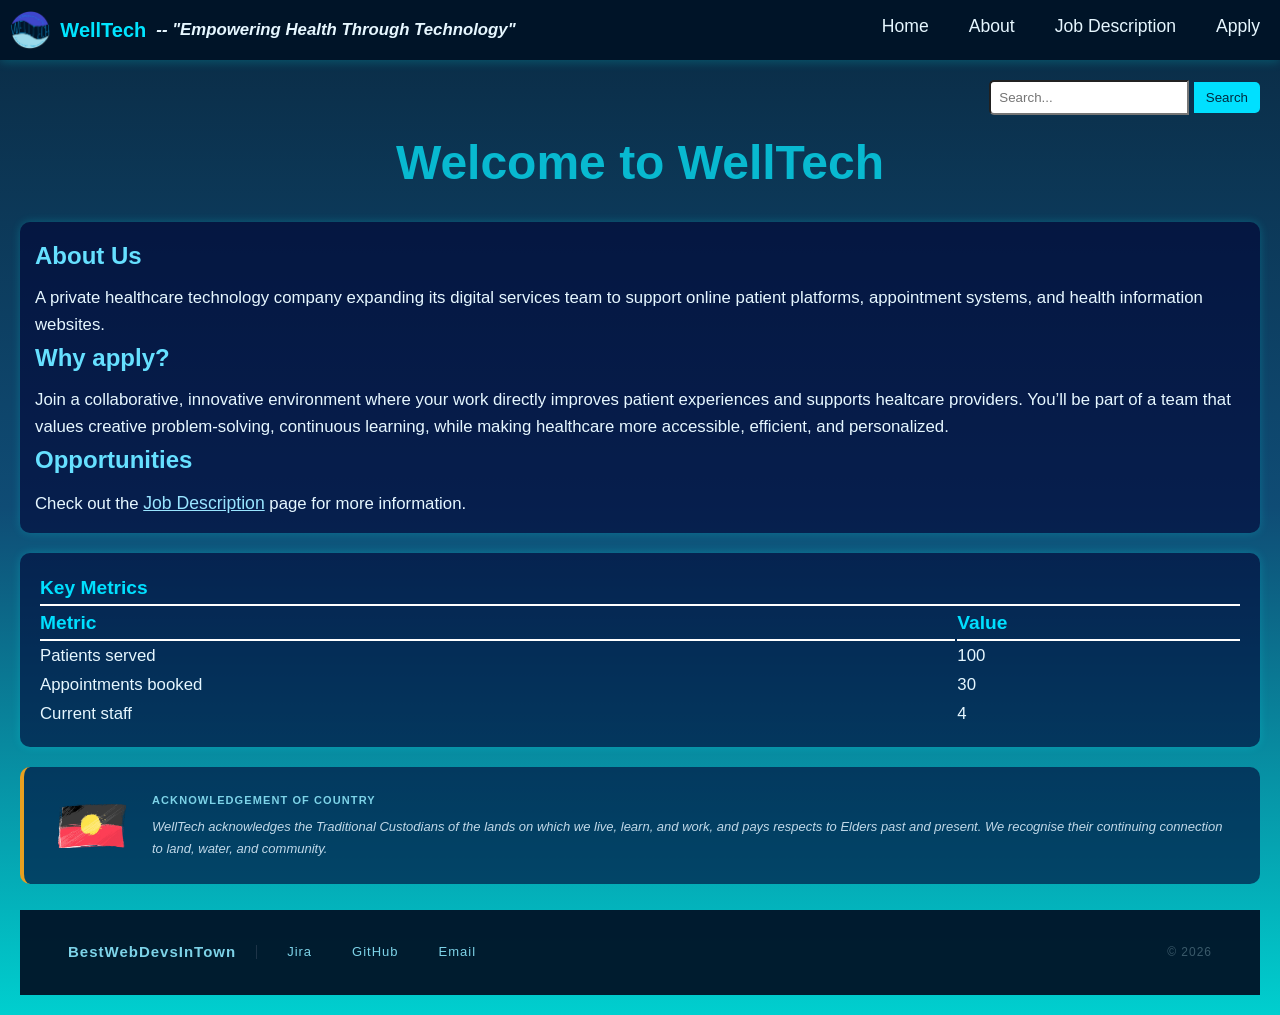
<file: index.html>
<!DOCTYPE html>
<html lang="en">

<head>
    <meta charset="utf-8">
    <meta name="description" content="Assignment 1">
    <meta name="keywords" content="HTML, CSS, PHP">
    <meta name="author" content="Group 01 - Panha, Robin, Elijah, Ayden">
    <title>Digital Health & Wellness Provider: WellTech</title>
    <link rel="stylesheet" href="AP.css">
    <link rel="icon" type="image/icon" href="WellTech_Logo.PNG">


</head>

<body>
    <nav class="navbar">
        <div class="nav-container">
            <div class="logo">
                <img src="WellTech_Logo.PNG" alt="WellTech Logo">
                <span>WellTech </span>
                <p><b><em>-- "Empowering Health Through Technology"</em></b></p>
            </div>

            <!-- Navigation links -->
            <ul class="nav-links">
                <li><a href="index.html">Home</a></li>
                <li><a href="about.html">About</a></li>
                <li><a href="jobs.html">Job Description</a></li>
                <li><a href="apply.html">Apply</a></li>
            </ul>
        </div>
    </nav>
    <section>
        <div class="searchbar">
            <form action="/search" method="get">
                <label for="site-search" class="searchlabel">Search the site</label>
                <input type="search" id="site-search" name="q" placeholder="Search...">
                <button type="submit">Search</button>
            </form>
        </div>
        <h1 class="H1exp">Welcome to WellTech</h1>
    </section>
    <section class="section">
        <h2>About Us</h2>
        <p>A private healthcare technology company expanding its digital services team to support online patient
            platforms, appointment systems, and health information websites.
        </p>
        <h2>Why apply?</h2>
        <p>Join a collaborative, innovative environment where your work directly improves patient experiences and
            supports healtcare providers. You’ll be part of a team that values creative problem-solving, continuous
            learning, while making healthcare more accessible, efficient, and personalized.
        </p>
         <h2>Opportunities</h2>
        <p>Check out the <a class="joblink" href="jobs.html">Job Description</a> page for more information.
        </p>
    </section>
    <table class="metrics-table">
        <tr>
            <th colspan="2">Key Metrics</th>
        </tr>
        <tr>
            <th>Metric</th>
            <th>Value</th>
        </tr>
        <tr>
            <td>Patients served</td>
            <td>100</td>
        </tr>
        <tr>
            <td>Appointments booked</td>
            <td>30</td>
        </tr>
        <tr>
            <td>Current staff</td>
            <td>4</td>
        </tr>
    </table>
    <div class="aboriginal-section">
  <div class="aboriginal">
    <img src="pngtree-grunge-aboriginal-flag-vector-aborigines-australia-vector-png-image_5036026.png" alt="Aboriginal flag" class="aboriginal-flag">
    <p class="aboriginal-text">
      <strong>Acknowledgement of Country</strong>
      WellTech acknowledges the Traditional Custodians of the lands on which we live, learn,
      and work, and pays respects to Elders past and present. We recognise their continuing
      connection to land, water, and community.
    </p>
  </div>
</div>
<br>
    <footer>
        <div class="footer-left">
            <span class="footer-brand">BestWebDevsInTown</span>
            <div class="footer-divider"></div>
            <div class="footer-links">
                <a
                    href="https://aydenrao.atlassian.net/jira/core/projects/BG/board?cloudId=ce8f769f-9671-42e4-b406-1f25b0a991ca&filter=&groupBy=status">Jira</a>
                <a href="https://github.com/Pannnss/Assignment-1">GitHub</a>
                <a href="mailto:info@welltech.com">Email</a>
            </div>
        </div>
        <span class="footer-copy">&copy; 2026</span>
    </footer>
</body>

</html>
</file>
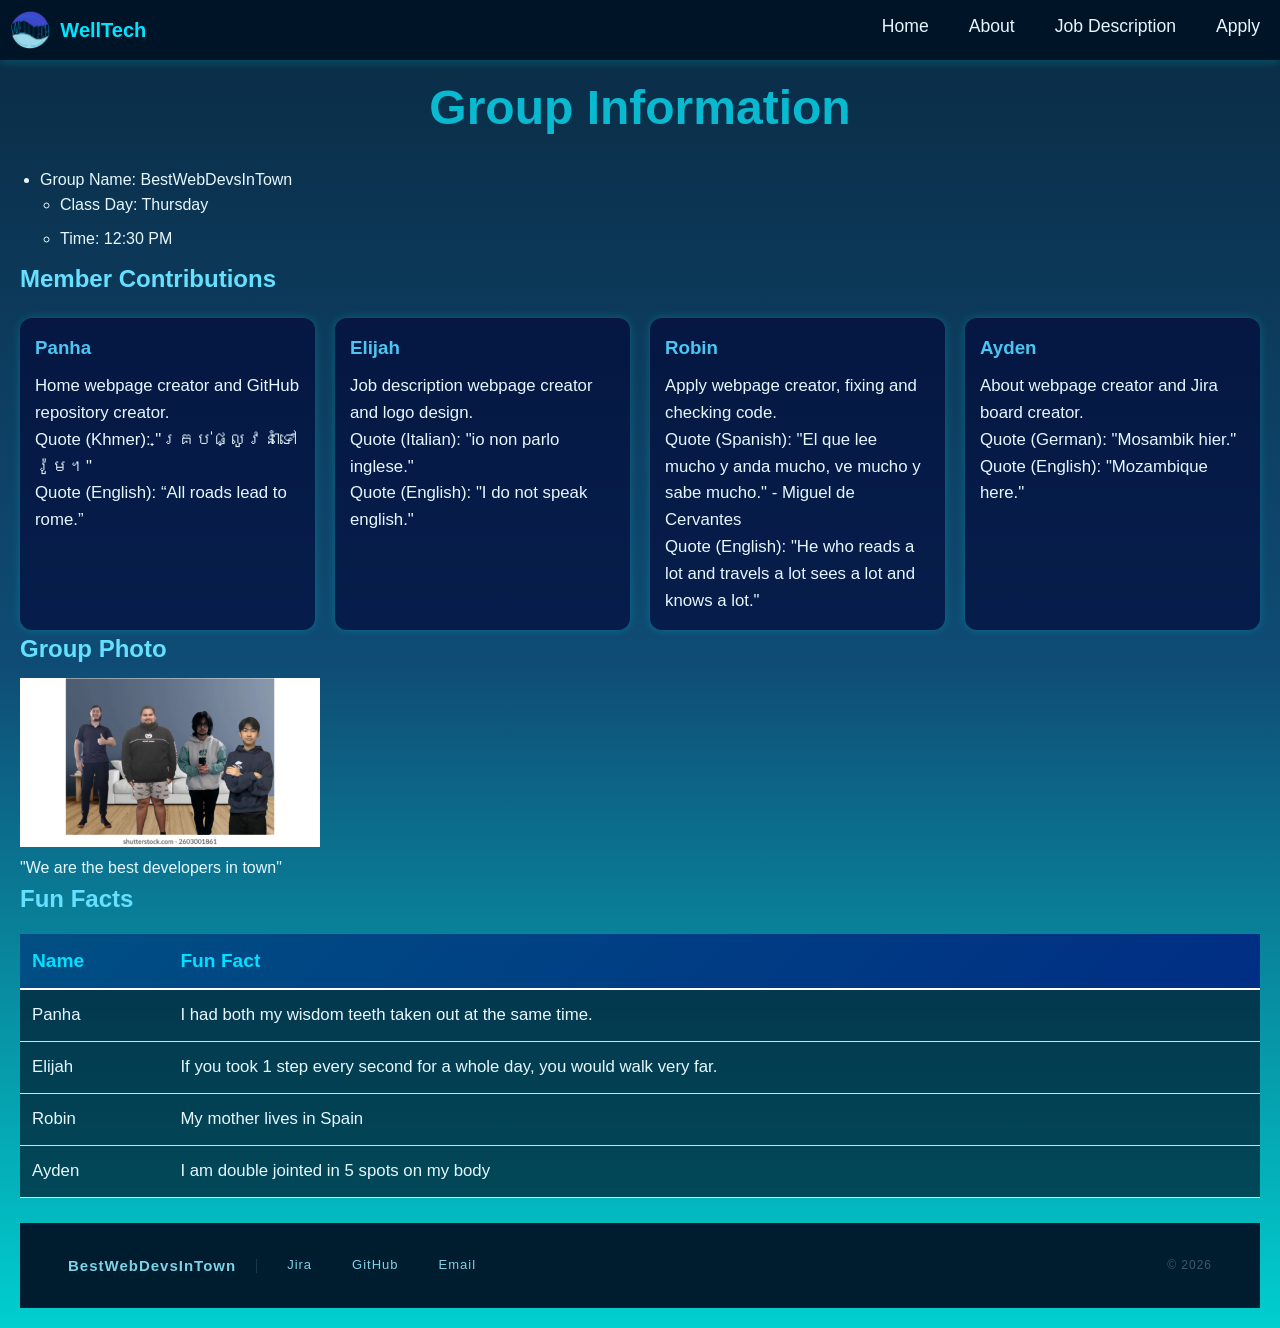
<file: about.html>
<!DOCTYPE html>

<!-- 
     Date: 19/04/2026
     Added by: Ayden Rao
     Description:
     changed the entire code to have the requiremnts for the assesment.
    
      -->

<html lang="en">
<head>
    <meta charset="UTF-8">
    <title>Group Info</title>

    <!-- Link to CSS -->
    <link rel="stylesheet" href="AP.css">
    <link rel="icon" type="image/icon" href="WellTech_Logo.PNG">

</head>

<body>

   <nav class="navbar">
    <div class="nav-container">
        <div class="logo">
    <img src="WellTech_Logo.PNG" alt="WellTech Logo">
    <span>WellTech</span>
    </div>

        <!-- Navigation links -->
        <ul class="nav-links">
            <li><a href="index.html">Home</a></li>
            <li><a href="about.html">About</a></li>
            <li><a href="jobs.html">Job Description</a></li>
            <li><a href="apply.html">Apply</a></li>
        </ul>
    </div>
</nav>


        
        <!-- Group Info -->
<section>
    <h1 class="H1exp">Group Information</h1>

    <ul>
        <li>
            Group Name: BestWebDevsInTown
            <ul>
                <li>Class Day: Thursday</li>
                <li>Time: 12:30 PM</li>
            </ul>
        </li>
    </ul>
</section>

        <!-- Contributions -->

   <section>
    <h2>Member Contributions</h2>

    <div class="team-container">

        <div class="card">
            <h3>Panha</h3>
            <p>Home webpage creator and GitHub repository creator.</p>
            <p>Quote (Khmer): "គ្រប់ផ្លូវនាំទៅរ៉ូម។"</p>
            <p>Quote (English): “All roads lead to rome.”</p>
        </div>

        <div class="card">
            <h3>Elijah</h3>
            <p>Job description webpage creator and logo design.</p>
            <p>Quote (Italian): "io non parlo inglese."</p>
            <p>Quote (English): "I do not speak english."</p>
        </div>

        <div class="card">
            <h3>Robin</h3>
            <p>Apply webpage creator, fixing and checking code.</p>
            <p>Quote (Spanish): "El que lee mucho y anda mucho, ve mucho y sabe mucho." - Miguel de Cervantes</p>
            <p>Quote (English): "He who reads a lot and travels a lot sees a lot and knows a lot."</p>
        </div>

        <div class="card">
            <h3>Ayden</h3>
            <p>About webpage creator and Jira board creator.</p>
            <p>Quote (German): "Mosambik hier."</p>
            <p>Quote (English): "Mozambique here."</p>
        </div>

    </div>
</section>
    

        <!-- Group Photo -->
        <section>
            <h2>Group Photo</h2>
            <figure>
                <img src="ImagesAP/group_photo.png" alt="Group Photo" width="300">
                <figcaption>"We are the best developers in town"</figcaption>
            </figure>
        </section>

  <!-- Fun Facts -->
<section>
    <h2>Fun Facts</h2>

    <table class="fun-facts">
        <thead>
            <tr>
                <th>Name</th>
                <th>Fun Fact</th>
            </tr>
        </thead>

        <tbody>
            <tr>
                <td>Panha</td>
                <td>I had both my wisdom teeth taken out at the same time.</td>
            </tr>

            <tr>
                <td>Elijah</td>
                <td>If you took 1 step every second for a whole day, you would walk very far.</td>
            </tr>

            <tr>
                <td>Robin</td>
                <td>My mother lives in Spain</td>
            </tr>

            <tr>
                <td>Ayden</td>
                <td>I am double jointed in 5 spots on my body</td>
            </tr>
        </tbody>
    </table>
</section>
<br>
<footer>
    <div class="footer-left">
        <span class="footer-brand">BestWebDevsInTown</span>
        <div class="footer-divider"></div>
        <div class="footer-links">
            <a href="https://aydenrao.atlassian.net/jira/core/projects/BG/board?cloudId=ce8f769f-9671-42e4-b406-1f25b0a991ca&filter=&groupBy=status">Jira</a>
            <a href="https://github.com/Pannnss/Assignment-1">GitHub</a>
            <a href="mailto:info@welltech.com">Email</a>
        </div>
    </div>
    <span class="footer-copy">&copy; 2026</span>
</footer>

</body>
</html>
</file>
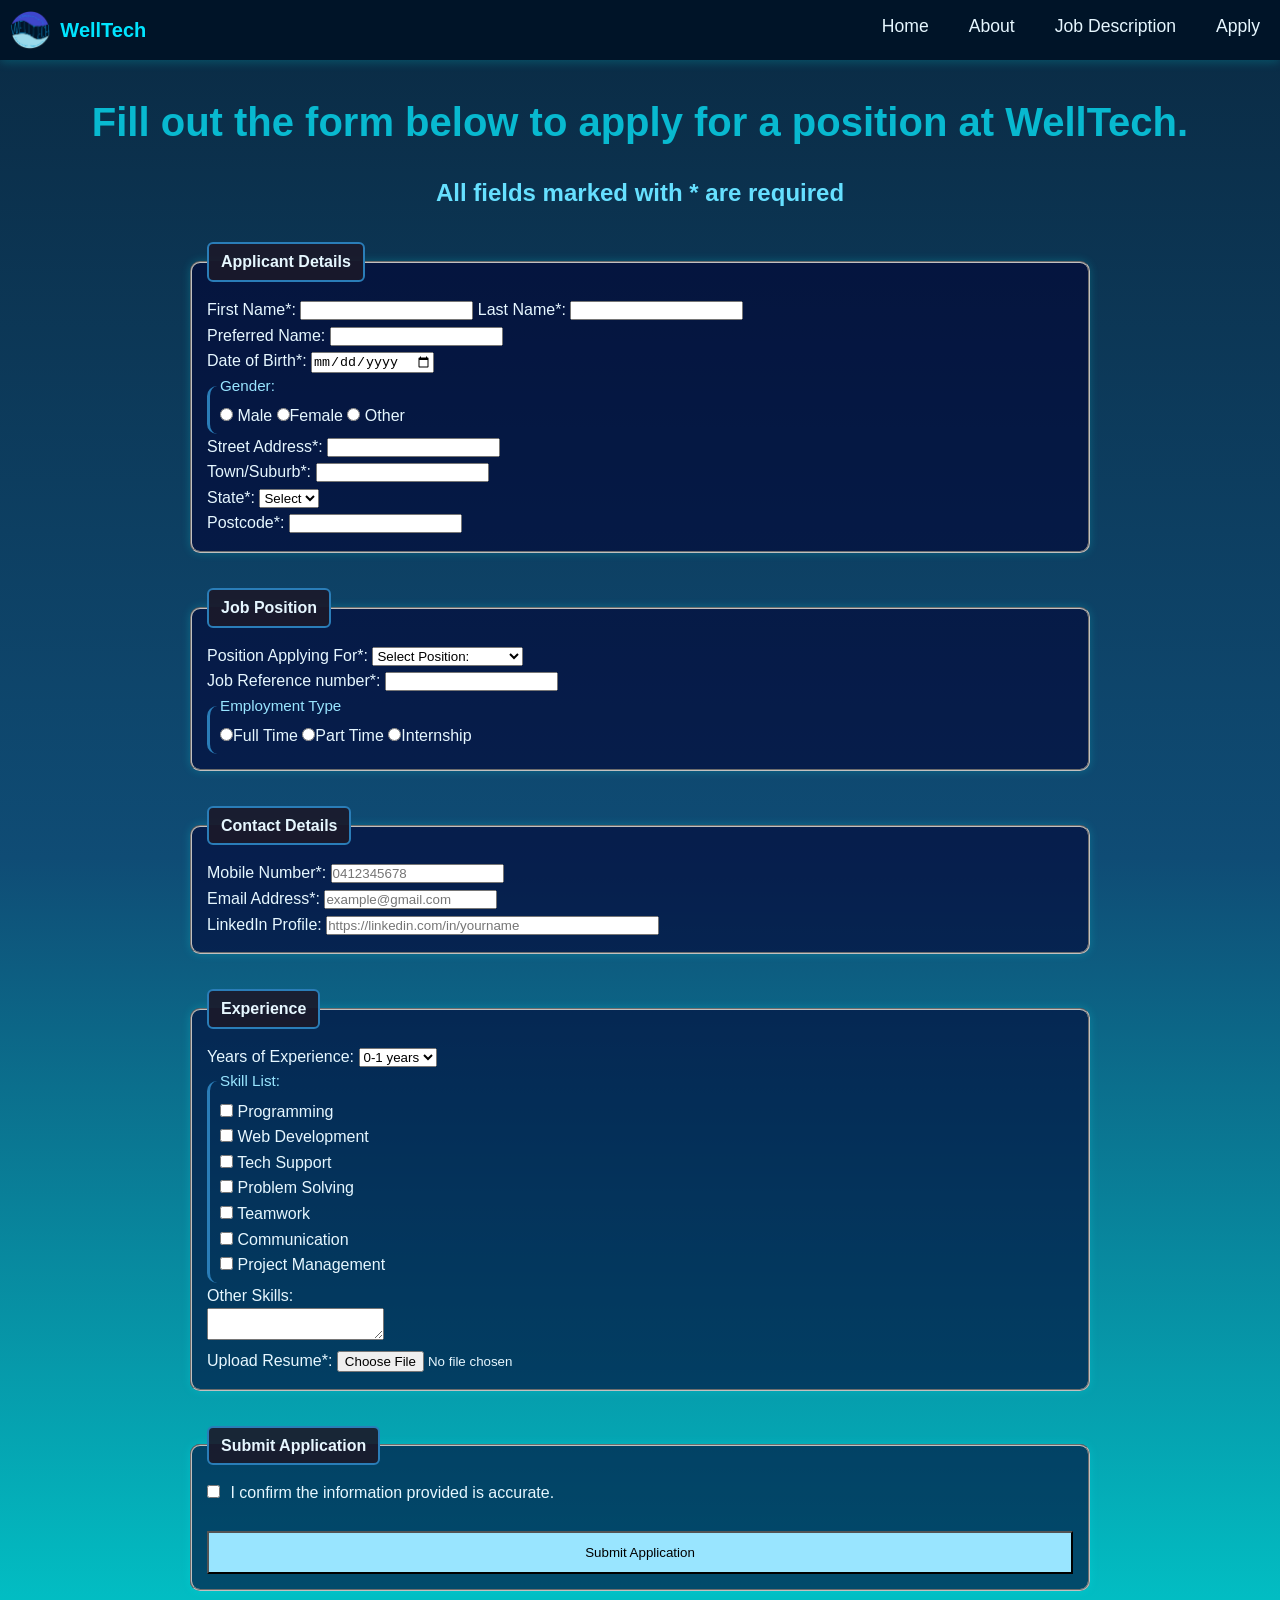
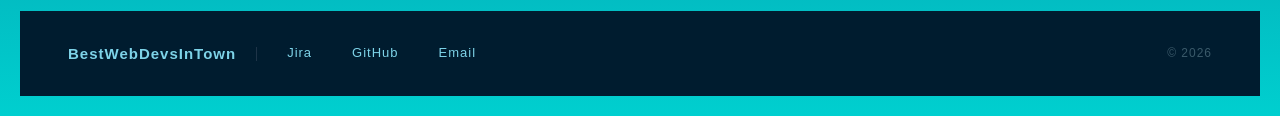
<file: apply.html>
<!DOCTYPE html>
<html lang="en">
<head>
    <meta charset="utf-8">
    <meta name="description" content="Group project for the WellTech Digital Health & Wellness Provider. This page provides the application to apply for a jobn at the company.">
    <meta name="keywords" content="HTML5, CSS layout">
    <meta name="author" content="Robin Ellul Romero">
 <title>Job Application for WellTech</title>
 <link rel="stylesheet" href="AP.css">
 <link rel="icon" type="image/icon" href="WellTech_Logo.PNG">
 <style>
    .page-container {
        max-width: 1200px;
        margin: auto;
        padding: 20px;
        text-align: center;
    }
</style>
 </head>
 <body>
<div class="page-container">
<h1 class="H1exp" style="font-size: 2.5rem;">Fill out the form below to apply for a position at <b>WellTech</b>.</h1>
<h2>All fields marked with * are required </h2>
</div>

<!-- I used generative AI to help me better understand the patterns, but i wrote them myself -->
 
<form class="application-form" action="https://mercury.swin.edu.au/it000000/formtest.php" method="post">

<fieldset>
    <legend>Applicant Details</legend>

        <label for="firstname">First Name*:</label>
        <input type="text" name="firstname" id="firstname" pattern="[A-za-z]{1,20}" required>
        <label for="lastname">Last Name*:</label>
        <input type="text" name="lastname" id="lastname" pattern="[A-za-z]{1,20}" required>
    <br>
        <label for="preferredname">Preferred Name:</label>
        <input type="text" name="preferredname" id="preferredname" pattern="[A-za-z]{1,20}">
    <br>
        <label for="dob">Date of Birth*:</label>
        <input type="date" name="dob" id="dob" required>
    <br>
        <fieldset class="subfield">
        <legend class="sublegend">Gender:</legend>
            <input type="radio" name="gender" id="male"> <label for="male">Male</label>
            <input type="radio" name="gender" id="female"><label for="female">Female</label>
            <input type="radio" name="gender" id="other"> <label for="other">Other</label>
        </fieldset>
        <label for="address">Street Address*:</label>
        <input type="text" name="address" id="address" pattern=".{1,40}" required>
    <br>

        <label for="town">Town/Suburb*:</label>
        <input type="text" name="town" id="town" pattern=".{1,40}" required>
    <br>
        <label for="state">State*:</label>
        <select name="state" id="state" required>
            <option value="">Select</option>
            <option value="VIC">VIC</option>
            <option value="NSW">NSW</option>
            <option value="QLD">QLD</option>
            <option value="SA">SA</option>
            <option value="WA">WA</option>
            <option value="TAS">TAS</option>
            <option value="ACT">ACT</option>
            <option value="NT">NT</option>
        </select>
    <br>
        <label for="postcode">Postcode*:</label>
        <input type="text" name="postcode" id="postcode" pattern="[0-9]{4}" required>

</fieldset>


<fieldset>
    <legend>Job Position</legend>

        <label for="position">Position Applying For*:</label>
        <select name="position" id="position" required>
            <option value="">Select Position:</option>
            <option value="software developer">Software Developer</option>
            <option value="It Support specialist">IT Support Specialist</option>
            <option value="Network Engineer">Network Engineer</option>
            <option value="cybersecurity analyst">Cybersecurity Analyst</option>
            <option value="web designer">Web Designer</option>
        </select>
    <br>
        <label for="jobref">Job Reference number*:</label>
        <input type="text" name="jobref" id="jobref" pattern="[A-Za-z0-9]{5}" required>
    <br>
        <fieldset class="subfield">
        <legend class="sublegend">Employment Type</legend>
            <input type="radio" name="employment" id="fulltime"><label for="fulltime">Full Time</label>
            <input type="radio" name="employment" id="parttime"><label for="parttime">Part Time</label>
            <input type="radio" name="employment" id="intern"><label for="intern">Internship</label>
        </fieldset>
</fieldset>


<fieldset>
    <legend>Contact Details</legend>
        <label for="mobile">Mobile Number*:</label>
        <input type="tel" name="mobile" placeholder="0412345678" id="mobile" pattern="[0-9]{8,12}" required>
    <br>
        <label for="email">Email Address*:</label>
        <input type="email" name="email" placeholder="example@gmail.com" id="email" required>
    <br>
        <label for="linkedin">LinkedIn Profile:</label>
        <input type="url" name="linkedin" placeholder="https://linkedin.com/in/yourname" id="linkedin" size="40">
</fieldset>

<fieldset>
    <legend>Experience</legend>
        <label for="experience">Years of Experience:</label>
        <select name="experience" id="experience">
            <option value="0-1 years">0-1 years</option>
            <option value="2-3 years">2-3 years</option>
            <option value="4-5 years">4-5 years</option>
            <option value="5+ years">5+ years</option>
        </select>
        <br> 
        <fieldset class="subfield">
        <legend class="sublegend">Skill List:</legend>
            <input type="checkbox" name="skills" value="programming" id="programming"> <label for="programming">Programming</label><br>
            <input type="checkbox" name="skills" value="webdev" id="webdev"> <label for="webdev">Web Development</label><br>
            <input type="checkbox" name="skills" value="techsupport" id="techsupport"> <label for="techsupport">Tech Support</label><br>
            <input type="checkbox" name="skills" value="problemsolving" id="problemsolving"> <label for="problemsolving">Problem Solving</label><br>
            <input type="checkbox" name="skills" value="teamwork" id="teamwork"> <label for="teamwork">Teamwork</label><br>
            <input type="checkbox" name="skills" value="communication" id="communication"> <label for="communication">Communication</label><br>
            <input type="checkbox" name="skills" value="projectmanagement" id="projectmanagement"> <label for="projectmanagement">Project Management</label><br>
        </fieldset>
        <label for="otherskills" style="display:block">Other Skills:</label>
        <textarea rows="2" id="otherskills"></textarea>
    <br>
        <label for="resume">Upload Resume*:</label>
        <input type="file" id="resume" required>
</fieldset>

<fieldset>
    <legend>Submit Application</legend>

        <input type="checkbox" id="confirm" required style="margin-right: 6px;">
        <label for="confirm">  I confirm the information provided is accurate.</label>
    <br><br>
       <input class="submit-btn" type="submit" value="Submit Application" style="width: 100%; padding: 12px; background-color:#99e5ff;">

</fieldset>

</form>

   <nav class="navbar">
    <div class="nav-container">
        <div class="logo">
    <img src="WellTech_Logo.PNG" alt="WellTech Logo">
    <span>WellTech</span>
    </div>

        <!-- Navigation links -->
        <ul class="nav-links">
            <li><a href="index.html">Home</a></li>
            <li><a href="about.html">About</a></li>
            <li><a href="jobs.html">Job Description</a></li>
            <li><a href="apply.html">Apply</a></li>
        </ul>
    </div>
</nav>

<footer>
    <div class="footer-left">
        <span class="footer-brand">BestWebDevsInTown</span>
        <div class="footer-divider"></div>
        <div class="footer-links">
            <a href="https://aydenrao.atlassian.net/jira/core/projects/BG/board?cloudId=ce8f769f-9671-42e4-b406-1f25b0a991ca&filter=&groupBy=status">Jira</a>
            <a href="https://github.com/Pannnss/Assignment-1">GitHub</a>
            <a href="mailto:info@welltech.com">Email</a>
        </div>
    </div>
    <span class="footer-copy">&copy; 2026</span>
</footer>

</body>
</html>
</file>
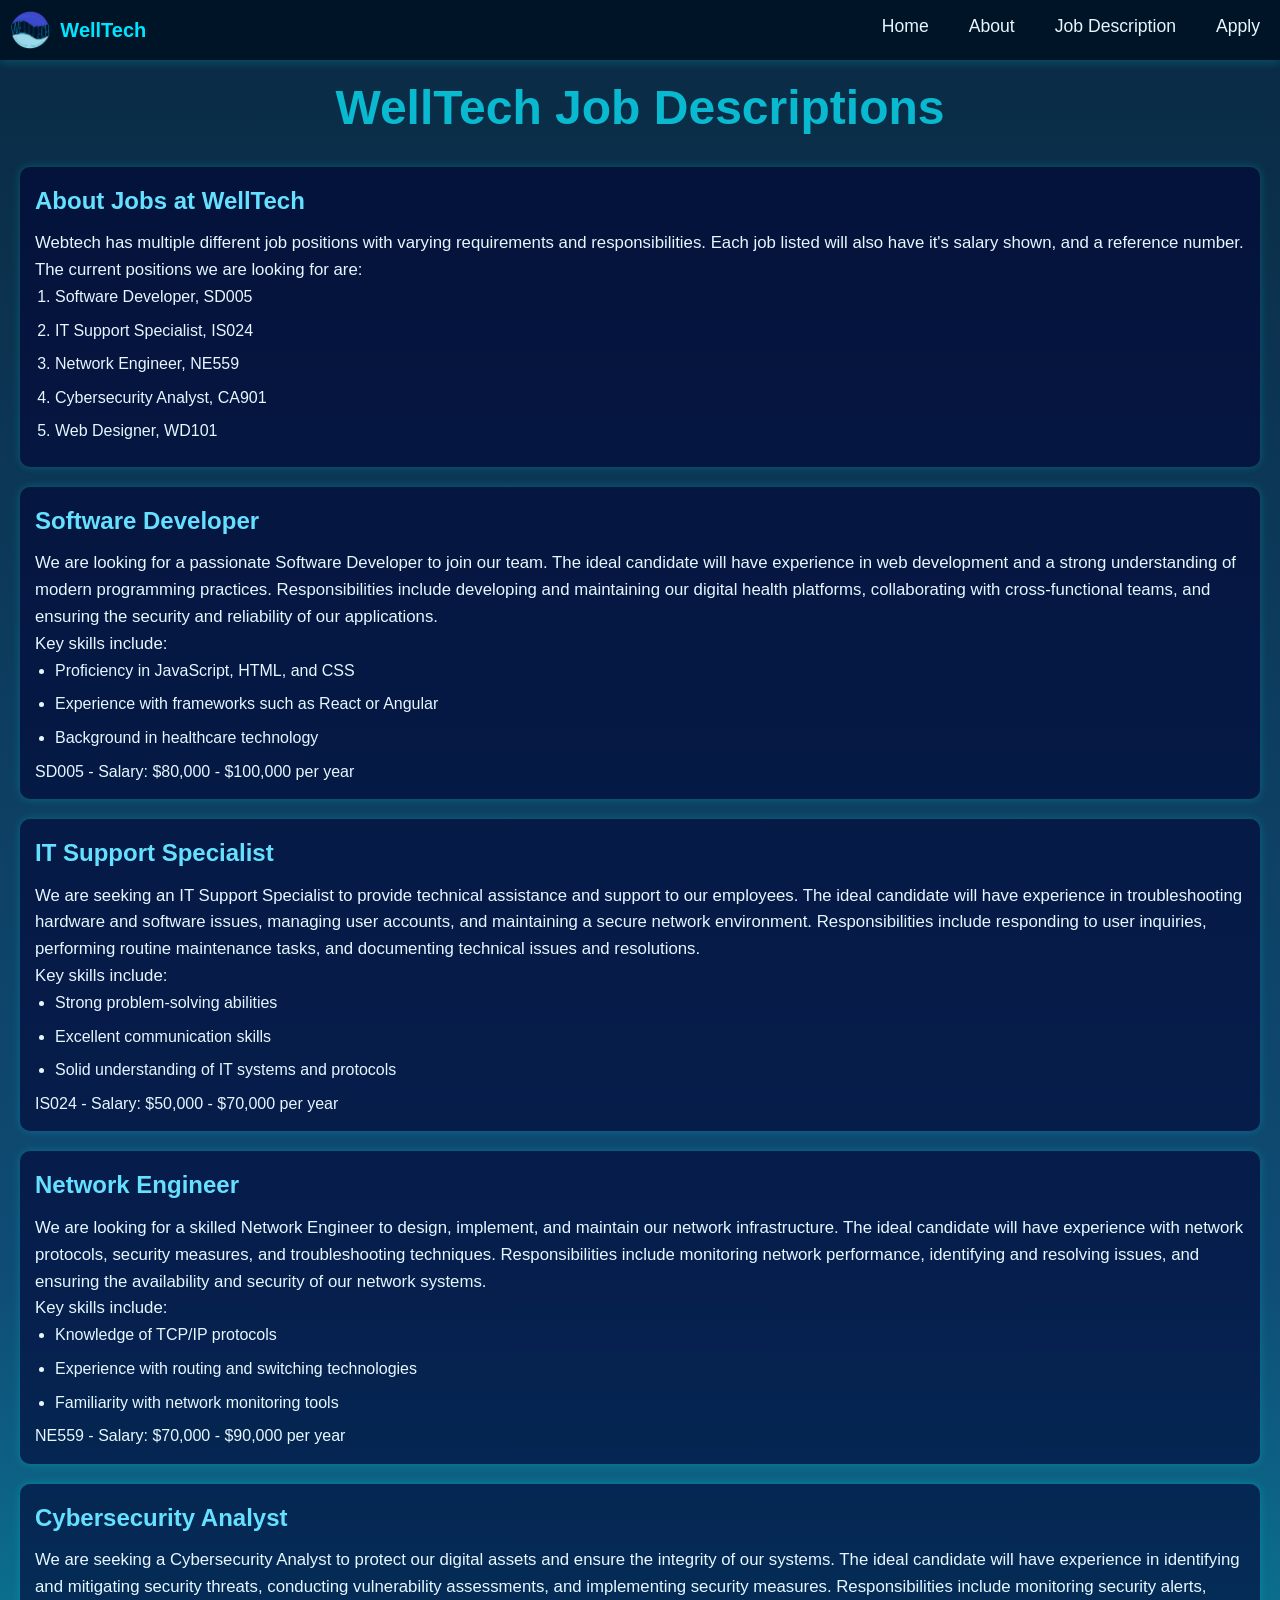
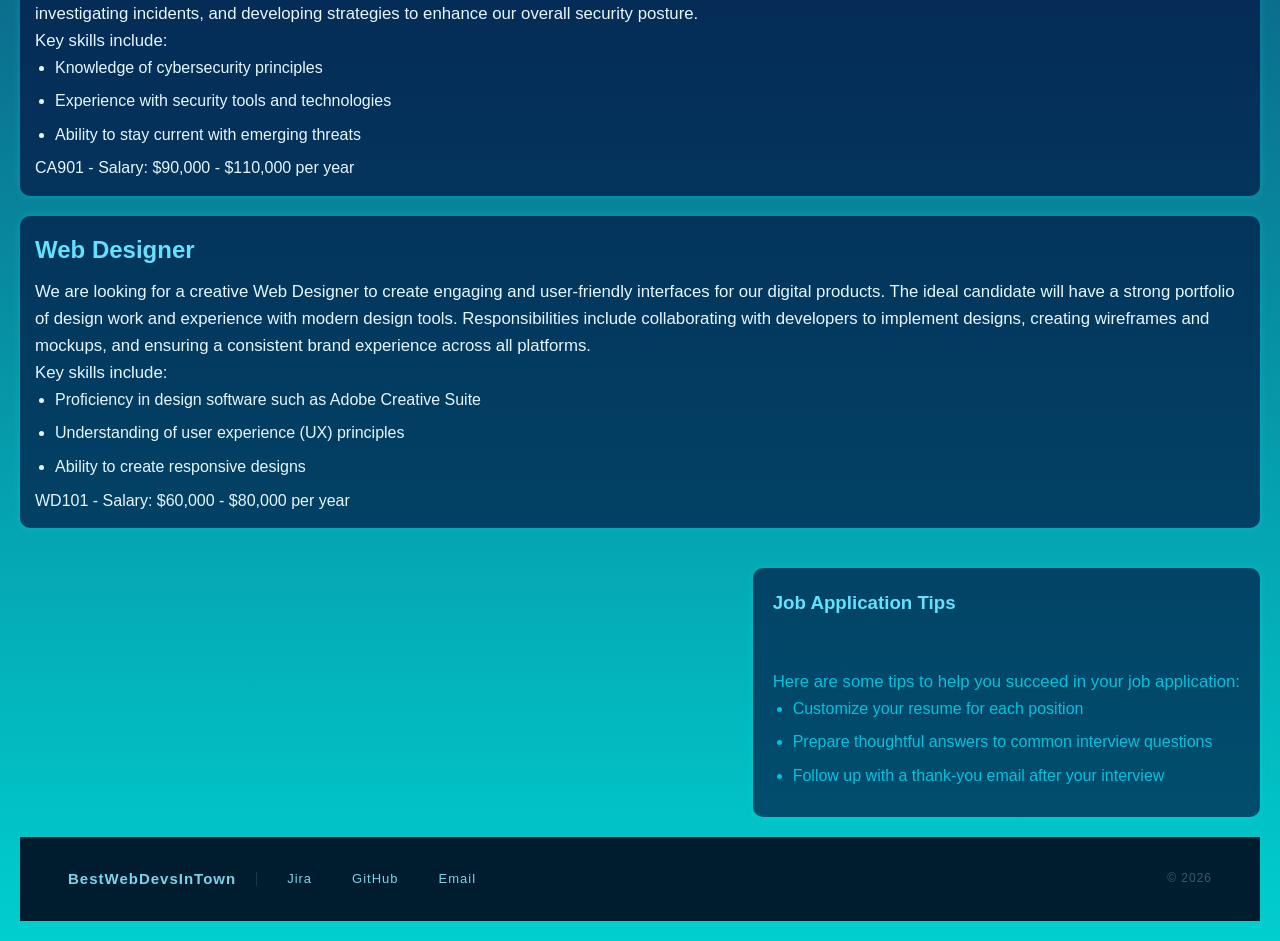
<file: jobs.html>
<!DOCTYPE html>
<html lang="en">
<head>
    <!-- Bog standard meta tags -->
    <meta charset="UTF-8">
    <meta name="description" content="Job description page for webtech project assignment about Welltech.">
    <meta name="keywords" content="HTML, CSS">
    <meta name="author" content="Elijah">
    
    <!-- Title of page in browser tab -->
    <title>Job Description - Welltech  </title>
    <!-- Link to external CSS file for styling -->
    <link rel="stylesheet" href="AP.css">
    <link rel="icon" type="image/icon" href="WellTech_Logo.PNG">

</head>

<body>
    <!-- Page heading  -->
    <h1 class="H1exp">WellTech Job Descriptions</h1>
    <!-- different sections for each job position -->
    <!-- Descriptions are autofilled because we aren't getting tested on our ability to fake a company. We're getting tested on our ability to code a webpage. -->
    <section class="section">
        <h2>About Jobs at WellTech</h2>
        <p>
            Webtech has multiple different job positions with varying requirements and responsibilities. Each job listed will also have it's salary shown, and a reference number. The current positions we are looking for are:
        </p>
            <ol>
                <li>Software Developer, SD005</li>
                <li>IT Support Specialist, IS024</li>
                <li>Network Engineer, NE559</li>
                <li>Cybersecurity Analyst, CA901</li>
                <li>Web Designer, WD101</li>
            </ol>
       
    </section>
    <!-- Software Developer job section -->
    <section class="section">
        <h2>Software Developer</h2>
        <p>
            We are looking for a passionate Software Developer to join our team. The ideal candidate will have experience in web development and a strong understanding of modern programming practices.
            Responsibilities include developing and maintaining our digital health platforms, collaborating with cross-functional teams, and ensuring the security and reliability of our applications. <br>
            Key skills include:
        </p>
            <ul>
                <li>Proficiency in JavaScript, HTML, and CSS</li>
                <li>Experience with frameworks such as React or Angular</li>
                <li>Background in healthcare technology</li>
            </ul>
            SD005 - Salary: $80,000 - $100,000 per year
        
    </section>
    <!-- IT Support Specialist job section -->
    <section class="section">
        <h2>IT Support Specialist</h2>
        <p>
            We are seeking an IT Support Specialist to provide technical assistance and support to our employees. The ideal candidate will have experience in troubleshooting hardware and software issues, managing user accounts, and maintaining a secure network environment.
            Responsibilities include responding to user inquiries, performing routine maintenance tasks, and documenting technical issues and resolutions. <br>
            Key skills include:
        </p>
        
            <ul>
                <li>Strong problem-solving abilities</li>
                <li>Excellent communication skills</li>
                <li>Solid understanding of IT systems and protocols</li>
            </ul>
            IS024 - Salary: $50,000 - $70,000 per year
        
    </section>
    <!-- Network Engineer job section  -->
    <section class="section">
        <h2>Network Engineer</h2>
        <p>
            We are looking for a skilled Network Engineer to design, implement, and maintain our network infrastructure. The ideal candidate will have experience with network protocols, security measures, and troubleshooting techniques.
            Responsibilities include monitoring network performance, identifying and resolving issues, and ensuring the availability and security of our network systems. <br>
            Key skills include:
        </p>
            <ul>
                <li>Knowledge of TCP/IP protocols</li>
                <li>Experience with routing and switching technologies</li>
                <li>Familiarity with network monitoring tools</li>
            </ul>
            NE559 - Salary: $70,000 - $90,000 per year
        
    </section>
    <!-- Cybersecurity Analyst job section -->
    <section class="section">
        <h2>Cybersecurity Analyst</h2>
        <p>
            We are seeking a Cybersecurity Analyst to protect our digital assets and ensure the integrity of our systems. The ideal candidate will have experience in identifying and mitigating security threats, conducting vulnerability assessments, and implementing security measures.
            Responsibilities include monitoring security alerts, investigating incidents, and developing strategies to enhance our overall security posture. <br>
            Key skills include:
        </p>
            <ul>
                <li>Knowledge of cybersecurity principles</li>
                <li>Experience with security tools and technologies</li>
                <li>Ability to stay current with emerging threats</li>
            </ul>
            CA901 - Salary: $90,000 - $110,000 per year
        
    </section>
    <!-- Web Designer job section -->
    <section class="section">
        <h2>Web Designer</h2>
        <p>
            We are looking for a creative Web Designer to create engaging and user-friendly interfaces for our digital products. The ideal candidate will have a strong portfolio of design work and experience with modern design tools.
            Responsibilities include collaborating with developers to implement designs, creating wireframes and mockups, and ensuring a consistent brand experience across all platforms. <br>
            Key skills include:
        </p>
            <ul>
                <li>Proficiency in design software such as Adobe Creative Suite</li>
                <li>Understanding of user experience (UX) principles</li>
                <li>Ability to create responsive designs</li>
            </ul>
            WD101 - Salary: $60,000 - $80,000 per year
        
    </section>

<!-- aside section with extra information -->
<aside class="aside">
    <h3>Job Application Tips</h3>
    <p>Here are some tips to help you succeed in your job application:</p>
    <ul>
        <li>Customize your resume for each position</li>
        <li>Prepare thoughtful answers to common interview questions</li>
        <li>Follow up with a thank-you email after your interview</li>
    </ul>
</aside>

<!-- Navigation Bar -->
<nav class="navbar">
    <div class="nav-container">
        <div class="logo">
    <img src="WellTech_Logo.PNG" alt="WellTech Logo">
    <span>WellTech</span>
</div>
        <!-- Navigation links -->
        <ul class="nav-links">
            <li><a href="index.html">Home</a></li>
            <li><a href="about.html">About</a></li>
            <li><a href="jobs.html">Job Description</a></li>
            <li><a href="apply.html">Apply</a></li>
        </ul>
    </div>
</nav>

<footer>
    <div class="footer-left">
        <span class="footer-brand">BestWebDevsInTown</span>
        <div class="footer-divider"></div>
        <div class="footer-links">
            <a href="https://aydenrao.atlassian.net/jira/core/projects/BG/board?cloudId=ce8f769f-9671-42e4-b406-1f25b0a991ca&filter=&groupBy=status">Jira</a>
            <a href="https://github.com/Pannnss/Assignment-1">GitHub</a>
            <a href="mailto:info@welltech.com">Email</a>
        </div>
    </div>
    <span class="footer-copy">&copy; 2026</span>
</footer>

</body>
</html>
</file>
<file: AP.css>
/* 16/04/2026 */
/* Applies a global reset to remove default spacing */
* {
    margin: 0px;
    padding: 0;
    box-sizing: border-box;
}

main {
    margin-top: 10px; /* push content down */
}
/* Styles the overall page background and default text */
body {
    font-family: Arial, Helvetica, sans-serif;

    /* Ocean blue gradient background */
    background: linear-gradient(to bottom, #0a2a43, #0f4c75, #00cfcf);

    color: #e6f7ff; /* light cyan text for readability */
    line-height: 1.6;
    padding: 20px;
}

/* Main heading styling */
h1 {
    text-align: center; /* centres the heading */
    font-size: 2.3em;
    margin-bottom: 20px;

    color: #00e0ff; /* bright cyan */
}

/* Subheadings (section titles) */
h2 {
    margin-bottom: 10px;
    color: #66e0ff; /* softer cyan */
}

/* subber headings (aside titles) */
h3 {
    margin-bottom: 10px;
    color: #66e0ff; /* same as h2 */
}

/* Section container styling */
.section {
    background-color: rgba(0, 0, 50, 0.6); /* semi-transparent dark blue */
    padding: 15px;
    margin-bottom: 20px;
    border-radius: 10px;

    /* subtle glow effect */
    box-shadow: 0 0 10px rgba(0, 255, 255, 0.2);
}

/* Paragraph text */
p {
    font-size: 1.05em;
}

/* List styling */
ul {
    padding-left: 20px;
}

ol {
    padding-left: 20px;
}

li {
    margin-bottom: 8px;
}

/* Container for image links */
.links {
    display: flex; /* aligns images side-by-side */
    gap: 20px; /* spacing between images */
    margin-top: 10px;
}

/* /* Image styling
.links img {
    width: 150px;
    height: auto;

    border-radius: 10px;
    border: 2px solid #00e0ff;

    transition: transform 0.3s ease, box-shadow 0.3s ease;
} */

/* Hover effect for images */
.links img:hover {
    transform: scale(1.1); /* slightly enlarges image */
    box-shadow: 0 0 15px #00ffff;
} 

body {
    padding-top: 70px; /* pushes content down below navbar */
}

/* Navigation bar fixed at the very top */
.navbar {
    background: rgba(0, 20, 40, 0.95); /* dark ocean blue */
    padding: 10px 10px;

    position: fixed;  
    top: 0;
    left: 0;
    width: 100%;      /* makes it span full width */

    z-index: 1000;    /* keeps it above everything */

    box-shadow: 0 2px 10px rgba(0, 255, 255, 0.2);
}

/* Container to align items */
.nav-container {
    display: flex;
    justify-content: space-between; /* logo left, links right */
    align-items: center;
}


/* Navigation links list */
.nav-links {
    list-style: none;
    display: flex;
    gap: 20px;
}

/* Individual links */
.nav-links a {
    text-decoration: none;
    color: #e6f7ff;
    font-size: 1.1em;
    padding: 5px 10px;
    border-radius: 5px;

    transition: background 0.3s, colour 0.3s;
}

/* Hover effect */
.nav-links a:hover {
    background-color: #00e0ff;
    color: #002b40;
}

/*
   Date: 19/04/2026
   Added: Logo inside navbar*/

/* Logo container */
.logo {
    display: flex;
    align-items: center;
    gap: 10px;
}

/* Logo image */
.logo img {
    height: 40px;   /* adjust size if needed */
    width: auto;
}

/* Logo text */
.logo span {
    color: #00e5ff;
    font-size: 20px;
    font-weight: bold;
}

/* Container for all cards */
.team-container {
    display: grid;
    grid-template-columns: repeat(auto-fit, minmax(250px, 1fr));
    gap: 20px;
    margin-top: 20px;
}

/* Individual card */
.card {
    background: rgba(0, 0, 50, 0.6); /* semi-transparent dark blue */
    border-radius: 12px;
    padding: 15px;
    transition: transform 0.2s ease;
    box-shadow: 0 0 10px rgba(0, 255, 255, 0.2);
}

/* Hover effect */
.card:hover {
    transform: translateY(-5px);
}

/* Name header */
.card h3 {
    margin-top: 0;
    color: #4bc5f2;
}

/* Fun Facts Table */
.fun-facts {
    width: 100%;
    border-collapse: collapse;
    margin-top: 15px;
    font-family: Arial, sans-serif;
}

/* Header */
.fun-facts thead {
    background: linear-gradient(135deg, #00c6ff, #0072ff);
    color: white;
}

.fun-facts th {
    padding: 12px;
    text-align: left;
    background-color: rgba(0, 0, 50, 0.6);
}

/* Body cells */
.fun-facts td {
    padding: 12px;
    border-bottom: 1px solid #ddd;
    background-color: rgba(0, 0, 22, 0.6);

}

/* Row hover effect */
.fun-facts tbody tr:hover {
    background-color: #0c4e88;
}
legend {
  border: 2px solid #2a7db8;
  padding: 5px 12px;
  border-radius: 6px;
  background-color: rgba(27, 25, 42, 0.9);
  font-weight: bold;
}

fieldset {
  background-color: rgba(0, 0, 50, 0.6); /* semi-transparent dark blue */
    padding: 15px;
    margin-bottom: 20px;
    border-radius: 10px;

    /* subtle glow effect */
    box-shadow: 0 0 10px rgba(0, 255, 255, 0.2);
  transition: transform 0.2s ease;
}

.subfield {
    border: none;
    border-left: 3px solid #2a7db8;
    background: none;
    box-shadow: none;
    padding: 5px 0 5px 10px;
    margin-bottom: auto;
    transition: none;
}

.subfield:hover {
    transform: none;
}

.sublegend {
    border: none !important;
    background: none !important;
    font-weight: normal;
    font-size: 0.95em;
    color: #99e5ff;
    padding: 0;
}
fieldset:hover{
  transform: scale(1.02);
}

.application-form {
    display:flex;
    flex-direction: column;
    justify-content: center;
    gap: 15px;
    max-width: 900px;
    margin: auto;
    
}
/*The following were made and inspired by this blog: https://tobiasahlin.com/blog/css-trick-animating-link-underlines/ */
.H1exp {
  position: relative;
  text-decoration: none;
}


.H1exp::before {
  content: "";
  position: absolute;
  display: block;
  width: 100%;
  height: 2px;
  bottom: 0;
  left: 0;
  background-color: #fff;
  transform: scaleX(0);
  transition: transform 0.3s ease;
}

.H1exp:hover::before {
  transform: scaleX(1);
}

.metrics-table {
    text-align: left;
    width: 100%;
    background-color: rgba(0, 0, 50, 0.6);
    margin-top: 20px;
    margin-bottom: 20px;
    padding: 18px;
    border-radius: 10px;
    box-shadow: 0 0 10px rgba(0, 255, 255, 0.2);

}

th {
    color: #00e0ff;
    font-size: 1.2em;
    border-bottom: 2px solid #ffffff;
}

td {
    color: #e6f7ff;
    font-size: 1.05em;
    text-align: left;

}

footer {
  width: 100%;
  box-sizing: border-box;
  padding: 28px 48px;
  background-color: rgba(0, 20, 40, 0.95);
  display: flex;
  align-items: center;
  justify-content: space-between; /* pushes footer-left to the left and footer-copy to the right */
  flex-wrap: wrap;
  gap: 16px;
  letter-spacing: 1px;
}

.footer-left {
  display: flex; /* lines up the brand, divider, and links side by side */
  align-items: center;
  gap: 20px; /* adds space between the brand, divider, and links */
}

.footer-brand {
  color: #7dd3e8;
  font-weight: 600; /* makes the brand name stronger */
  font-size: 15px;
}

.footer-divider {
  width: 1px; /* makes the divider a thin vertical line */
  height: 14px; /*sets the height of the divider*/
  background: #1e3448;
}

.footer-links {
  display: flex; /* lines up the links side by side */
  gap: 20px;
}

footer a {
  color: #7dd3e8;
  font-size: 13px;
  text-decoration: none;
  padding: 4px 10px; /* adds space around the text*/
  border-radius: 20px; /* rounds the edges so its less sharp */
}

footer a:hover {
  text-decoration: underline; 
  background-color: #0953c257;
}

.footer-copy {
  color: #3a5a6a;
  font-size: 12px;
}

.aboriginal {
  background-color: rgba(0, 0, 50, 0.6);
  border-radius: 10px;
  padding: 24px 32px;
  display: flex; /*lines up the flag and text side by side */
  align-items: center; /* centres the flag and text vertically */
  gap: 24px;
  border-left: 4px solid #e8a020;/*gold left border because its pretty*/
}

.aboriginal-flag {
  width: 72px;
  height: 44px;
  border-radius: 4px;
  object-fit: cover;/*makes the image fill the space*/
  flex-shrink: 0;
}

.aboriginal-text {
  color: #c0d8e8;
  font-size: 13px;
  line-height: 1.7;
  font-style: italic;
  margin: 0;
}

.aboriginal-text strong {
  display: block; /* puts the heading on its own line*/
  color: #7dd3e8;
  font-style: normal;
  font-size: 11px;
  letter-spacing: 0.1em;
  text-transform: uppercase;
  margin-bottom: 6px;
}
.searchbar {
    display: flex;
    justify-content: right;
    margin-top: 10px;
    margin-bottom: 10px;
}

.searchbar input[type="search"] {
    padding: 8px;
    border: px solid #00e0ff;
    border-radius: 5px 0 0 5px;
    width: 200px;
}

.searchbar button {
    padding: 8px 12px;
    border: none;
    background-color: #00e0ff;
    color: #002b40;
    border-radius: 0 5px 5px 0;
    cursor: pointer;
}

.searchbar button:hover {
    background-color: #00c6ff;
}

h1.H1exp {
    text-align: center;
    font-size: 3em;
    color: #08b9d0
}

.aside {
    background-color: rgba(0, 0, 50, 0.6);
    display: grid;
    grid-template-rows: 3fr 1fr;
    float: right;
    border-radius: 10px;
    padding: 20px;
    margin-top: 20px;
    margin-bottom: 20px;
    box-shadow: 0 0 10px rgba(0, 255, 255, 0.2);
    color: #00c3dd;
}

.joblink {
    font-size: 1.05em;
    color: #99e5ff;
}
/*I got help from gen ai to make the label not visible */
.searchlabel {
    position: absolute;
  width: 1px;
  height: 1px;
  padding: 0;
  overflow: hidden;
  clip: rect(0,0,0,0);
  white-space: nowrap;
  border: 0;
}
</file>
